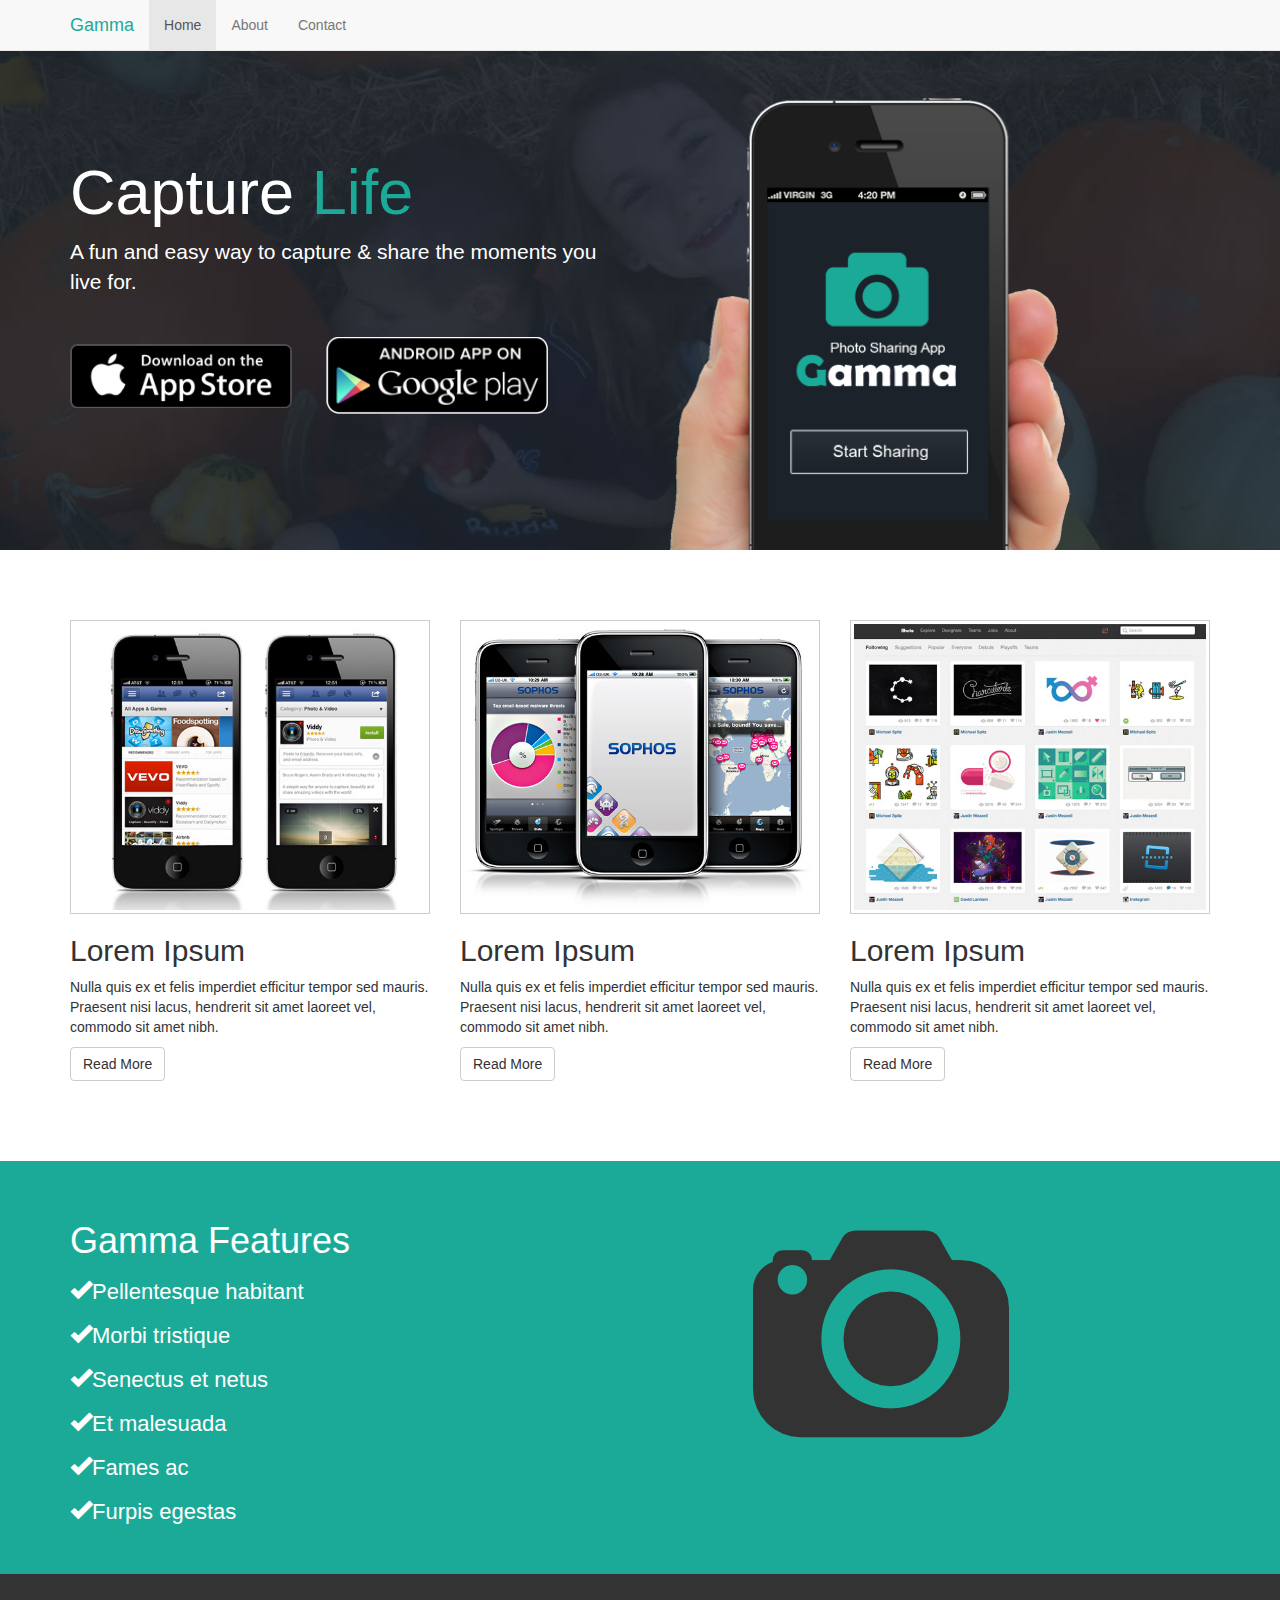
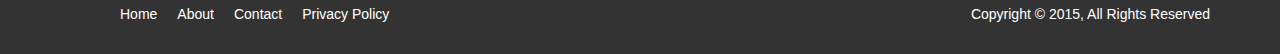
<file: app_salespage/index.html>
<!DOCTYPE html>
<html lang="en">
<head>
<meta charset="utf-8">
<meta http-equiv="X-UA-Compatible" content="IE=edge">
<meta name="viewport" content="width=device-width, initial-scale=1">
<!-- The above 3 meta tags *must* come first in the head; any other head content must come *after* these tags -->

<title>Gamma Photo Sharing App</title>

<!-- Bootstrap core CSS -->
<link href="css/bootstrap.css" rel="stylesheet">

<!-- Custom styles for this template -->
<link href="css/custom.css" rel="stylesheet">
</head>

<body>
<nav class="navbar navbar-default navbar-fixed-top">
  <div class="container">
    <div class="navbar-header">
      <button type="button" class="navbar-toggle collapsed" data-toggle="collapse" data-target="#navbar" aria-expanded="false" aria-controls="navbar"> <span class="sr-only">Toggle navigation</span> <span class="icon-bar"></span> <span class="icon-bar"></span> <span class="icon-bar"></span> </button>
      <a class="em-text navbar-brand" href="#">Gamma</a> </div>
    <div id="navbar" class="collapse navbar-collapse">
      <ul class="nav navbar-nav">
        <li class="active"><a href="index.html">Home</a></li>
        <li><a href="about.html">About</a></li>
        <li><a href="contact.html">Contact</a></li>
      </ul>
    </div>
    <!--/.nav-collapse --> 
  </div>
</nav>

<div class="jumbotron">
<div class="container">
  	<div class="row">
    
    	<div class="col-md-6">
        <h1>Capture <span class="em-text">Life</span></h1>
        <p>A fun and easy way to capture &amp; share the moments you live for.</p>
        <a href="#"><img class="app-btn" src="imgs/apple-app.png"></a>
        <a href="#"><img class="app-btn" src="imgs/google-app.png"></a>
        
        </div>
        
        <div class="col-md-6">
        <img class="showcase-img" src="imgs/site_phone.png" />
        </div>
        
    </div>
  </div>
</div>

<section id="middle">
<div class="container">
	<div class="row">
    
    	<div class="col-md-4">
         <img class="demo" src="imgs/demo1.jpg" />
         <h2>Lorem Ipsum</h2>
         <p>Nulla quis ex et felis imperdiet efficitur tempor sed mauris. Praesent nisi lacus, hendrerit sit amet laoreet vel, commodo sit amet nibh.</p>
         <a class="btn btn-default" href="#" role="button">Read More</a>
        </div>
        
        <div class="col-md-4">
         <img class="demo" src="imgs/demo2.jpg" />
         <h2>Lorem Ipsum</h2>
         <p>Nulla quis ex et felis imperdiet efficitur tempor sed mauris. Praesent nisi lacus, hendrerit sit amet laoreet vel, commodo sit amet nibh.</p>
         <a class="btn btn-default" href="#" role="button">Read More</a>
        </div>
        
        <div class="col-md-4">
         <img class="demo" src="imgs/demo3.jpg" />
         <h2>Lorem Ipsum</h2>
         <p>Nulla quis ex et felis imperdiet efficitur tempor sed mauris. Praesent nisi lacus, hendrerit sit amet laoreet vel, commodo sit amet nibh.</p>
         <a class="btn btn-default" href="#" role="button">Read More</a>
        </div>
        
    </div>
</div>

</section>

<section id="feature">
<div class="container">
	<div class="row">
    
    	<div class="col-md-5 col-xs-12">
        <h1>Gamma Features</h1>
        <ul>
        	<li><i class="glyphicon glyphicon-ok"></i>Pellentesque habitant</li>
            <li><i class="glyphicon glyphicon-ok"></i>Morbi tristique</li>
            <li><i class="glyphicon glyphicon-ok"></i>Senectus et netus</li>
            <li><i class="glyphicon glyphicon-ok"></i>Et malesuada</li>
            <li><i class="glyphicon glyphicon-ok"></i>Fames ac</li>
            <li><i class="glyphicon glyphicon-ok"></i>Furpis egestas</li>
        </ul>
        </div>
    	<div class="col-md-4 col-md-offset-2 col-xs-12">
        <img class="lg-logo" src="imgs/logo.png" />
        </div>
    </div>
</div>    
</section>


<footer>
<div class="container">
	<div class="row">
    
    	<div class="col-md-6 col-xs-12">
        <ul>
        	<li><a href="#">Home</a></li>
            <li><a href="#">About</a></li>
            <li><a href="#">Contact</a></li>
            <li><a href="#">Privacy Policy</a></li>
        </ul>    
        </div>
        
    	<div class="col-md-6 col-xs-12">
        <p>Copyright &copy; 2015, All Rights Reserved</p>
        </div>
        
    </div>
</div>
</footer>

<!-- Bootstrap core JavaScript
    ================================================== --> 
<!-- Placed at the end of the document so the pages load faster --> 
<script src="https://ajax.googleapis.com/ajax/libs/jquery/1.11.2/jquery.min.js"></script> 
<script src="js/bootstrap.js"></script>
</body>
</html>
</file>
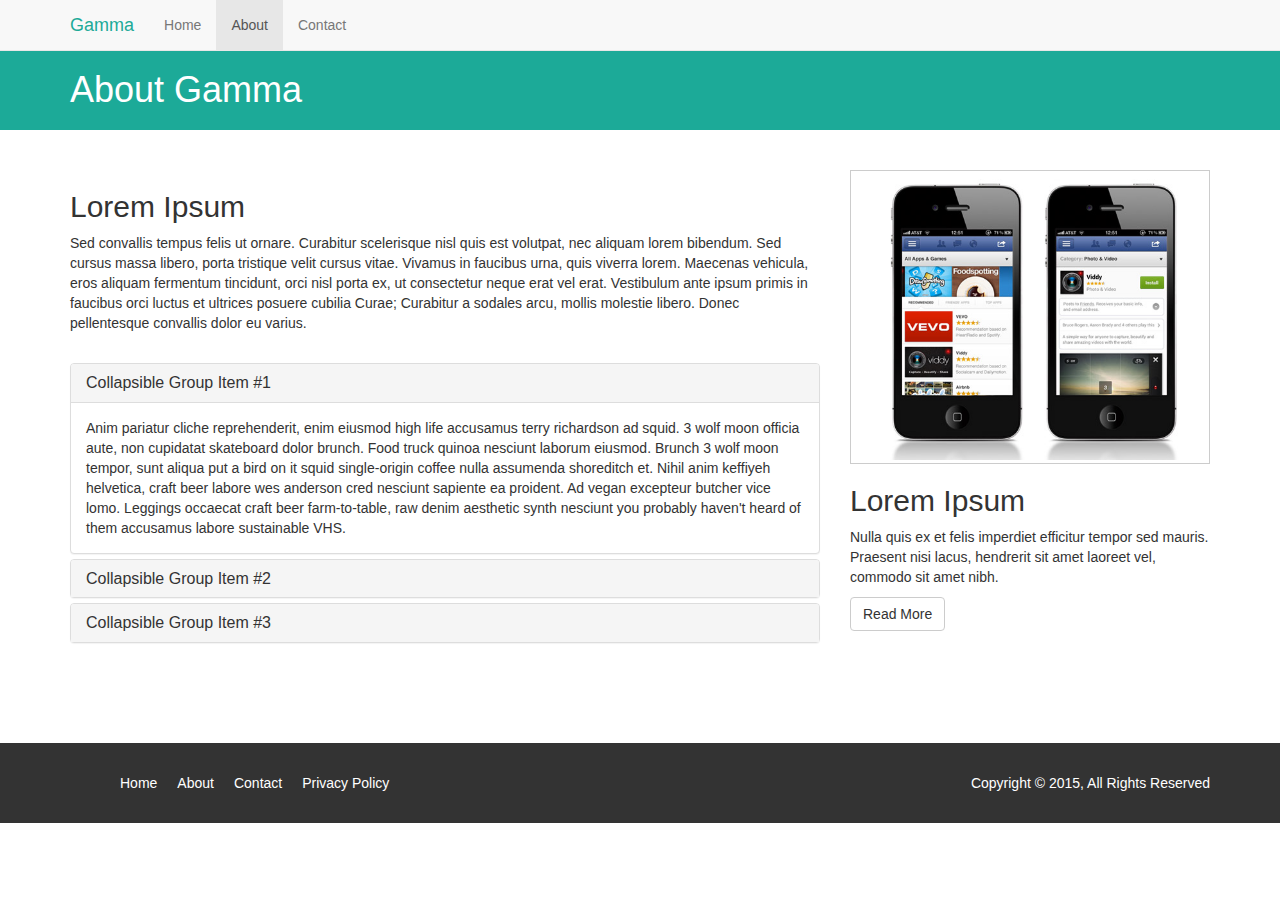
<file: app_salespage/about.html>
<!DOCTYPE html>
<html lang="en">
<head>
<meta charset="utf-8">
<meta http-equiv="X-UA-Compatible" content="IE=edge">
<meta name="viewport" content="width=device-width, initial-scale=1">
<!-- The above 3 meta tags *must* come first in the head; any other head content must come *after* these tags -->

<title>About</title>

<!-- Bootstrap core CSS -->
<link href="css/bootstrap.css" rel="stylesheet">

<!-- Custom styles for this template -->
<link href="css/custom.css" rel="stylesheet">
</head>

<body>
<nav class="navbar navbar-default navbar-fixed-top">
  <div class="container">
    <div class="navbar-header">
      <button type="button" class="navbar-toggle collapsed" data-toggle="collapse" data-target="#navbar" aria-expanded="false" aria-controls="navbar"> <span class="sr-only">Toggle navigation</span> <span class="icon-bar"></span> <span class="icon-bar"></span> <span class="icon-bar"></span> </button>
      <a class="em-text navbar-brand" href="#">Gamma</a> </div>
    <div id="navbar" class="collapse navbar-collapse">
      <ul class="nav navbar-nav">
        <li><a href="index.html">Home</a></li>
        <li class="active"><a href="about.html">About</a></li>
        <li><a href="contact.html">Contact</a></li>
      </ul>
    </div>
    <!--/.nav-collapse --> 
  </div>
</nav>
<section id="title-bar">
  <div class="container">
    <div class="row">
      <div class="col-md-12">
        <h1>About Gamma</h1>
      </div>
    </div>
  </div>
</section>
<section id="about">
  <div class="container">
    <div class="row">
      <div class="col-md-8">
        <h2>Lorem Ipsum</h2>
        <p>Sed convallis tempus felis ut ornare. Curabitur scelerisque nisl quis est volutpat, nec aliquam lorem bibendum. Sed cursus massa libero, porta tristique velit cursus vitae. Vivamus in faucibus urna, quis viverra lorem. Maecenas vehicula, eros aliquam fermentum tincidunt, orci nisl porta ex, ut consectetur neque erat vel erat. Vestibulum ante ipsum primis in faucibus orci luctus et ultrices posuere cubilia Curae; Curabitur a sodales arcu, mollis molestie libero. Donec pellentesque convallis dolor eu varius. </p>
        <br/>
        <div class="panel-group" id="accordion" role="tablist" aria-multiselectable="true">
          <div class="panel panel-default">
            <div class="panel-heading" role="tab" id="headingOne">
              <h4 class="panel-title"> <a data-toggle="collapse" data-parent="#accordion" href="#collapseOne" aria-expanded="true" aria-controls="collapseOne"> Collapsible Group Item #1 </a> </h4>
            </div>
            <div id="collapseOne" class="panel-collapse collapse in" role="tabpanel" aria-labelledby="headingOne">
              <div class="panel-body"> Anim pariatur cliche reprehenderit, enim eiusmod high life accusamus terry richardson ad squid. 3 wolf moon officia aute, non cupidatat skateboard dolor brunch. Food truck quinoa nesciunt laborum eiusmod. Brunch 3 wolf moon tempor, sunt aliqua put a bird on it squid single-origin coffee nulla assumenda shoreditch et. Nihil anim keffiyeh helvetica, craft beer labore wes anderson cred nesciunt sapiente ea proident. Ad vegan excepteur butcher vice lomo. Leggings occaecat craft beer farm-to-table, raw denim aesthetic synth nesciunt you probably haven't heard of them accusamus labore sustainable VHS. </div>
            </div>
          </div>
          <div class="panel panel-default">
            <div class="panel-heading" role="tab" id="headingTwo">
              <h4 class="panel-title"> <a class="collapsed" data-toggle="collapse" data-parent="#accordion" href="#collapseTwo" aria-expanded="false" aria-controls="collapseTwo"> Collapsible Group Item #2 </a> </h4>
            </div>
            <div id="collapseTwo" class="panel-collapse collapse" role="tabpanel" aria-labelledby="headingTwo">
              <div class="panel-body"> Anim pariatur cliche reprehenderit, enim eiusmod high life accusamus terry richardson ad squid. 3 wolf moon officia aute, non cupidatat skateboard dolor brunch. Food truck quinoa nesciunt laborum eiusmod. Brunch 3 wolf moon tempor, sunt aliqua put a bird on it squid single-origin coffee nulla assumenda shoreditch et. Nihil anim keffiyeh helvetica, craft beer labore wes anderson cred nesciunt sapiente ea proident. Ad vegan excepteur butcher vice lomo. Leggings occaecat craft beer farm-to-table, raw denim aesthetic synth nesciunt you probably haven't heard of them accusamus labore sustainable VHS. </div>
            </div>
          </div>
          <div class="panel panel-default">
            <div class="panel-heading" role="tab" id="headingThree">
              <h4 class="panel-title"> <a class="collapsed" data-toggle="collapse" data-parent="#accordion" href="#collapseThree" aria-expanded="false" aria-controls="collapseThree"> Collapsible Group Item #3 </a> </h4>
            </div>
            <div id="collapseThree" class="panel-collapse collapse" role="tabpanel" aria-labelledby="headingThree">
              <div class="panel-body"> Anim pariatur cliche reprehenderit, enim eiusmod high life accusamus terry richardson ad squid. 3 wolf moon officia aute, non cupidatat skateboard dolor brunch. Food truck quinoa nesciunt laborum eiusmod. Brunch 3 wolf moon tempor, sunt aliqua put a bird on it squid single-origin coffee nulla assumenda shoreditch et. Nihil anim keffiyeh helvetica, craft beer labore wes anderson cred nesciunt sapiente ea proident. Ad vegan excepteur butcher vice lomo. Leggings occaecat craft beer farm-to-table, raw denim aesthetic synth nesciunt you probably haven't heard of them accusamus labore sustainable VHS. </div>
            </div>
          </div>
        </div>
      </div>
      <div class="col-md-4"> <img class="demo" src="imgs/demo1.jpg" />
        <h2>Lorem Ipsum</h2>
        <p>Nulla quis ex et felis imperdiet efficitur tempor sed mauris. Praesent nisi lacus, hendrerit sit amet laoreet vel, commodo sit amet nibh.</p>
        <a class="btn btn-default" href="#" role="button">Read More</a> </div>
    </div>
  </div>
</section>
<footer>
  <div class="container">
    <div class="row">
      <div class="col-md-6 col-xs-12">
        <ul>
          <li><a href="#">Home</a></li>
          <li><a href="#">About</a></li>
          <li><a href="#">Contact</a></li>
          <li><a href="#">Privacy Policy</a></li>
        </ul>
      </div>
      <div class="col-md-6 col-xs-12">
        <p>Copyright &copy; 2015, All Rights Reserved</p>
      </div>
    </div>
  </div>
</footer>

<!-- Bootstrap core JavaScript
    ================================================== --> 
<!-- Placed at the end of the document so the pages load faster --> 
<script src="https://ajax.googleapis.com/ajax/libs/jquery/1.11.2/jquery.min.js"></script> 
<script src="js/bootstrap.js"></script>
</body>
</html>
</file>
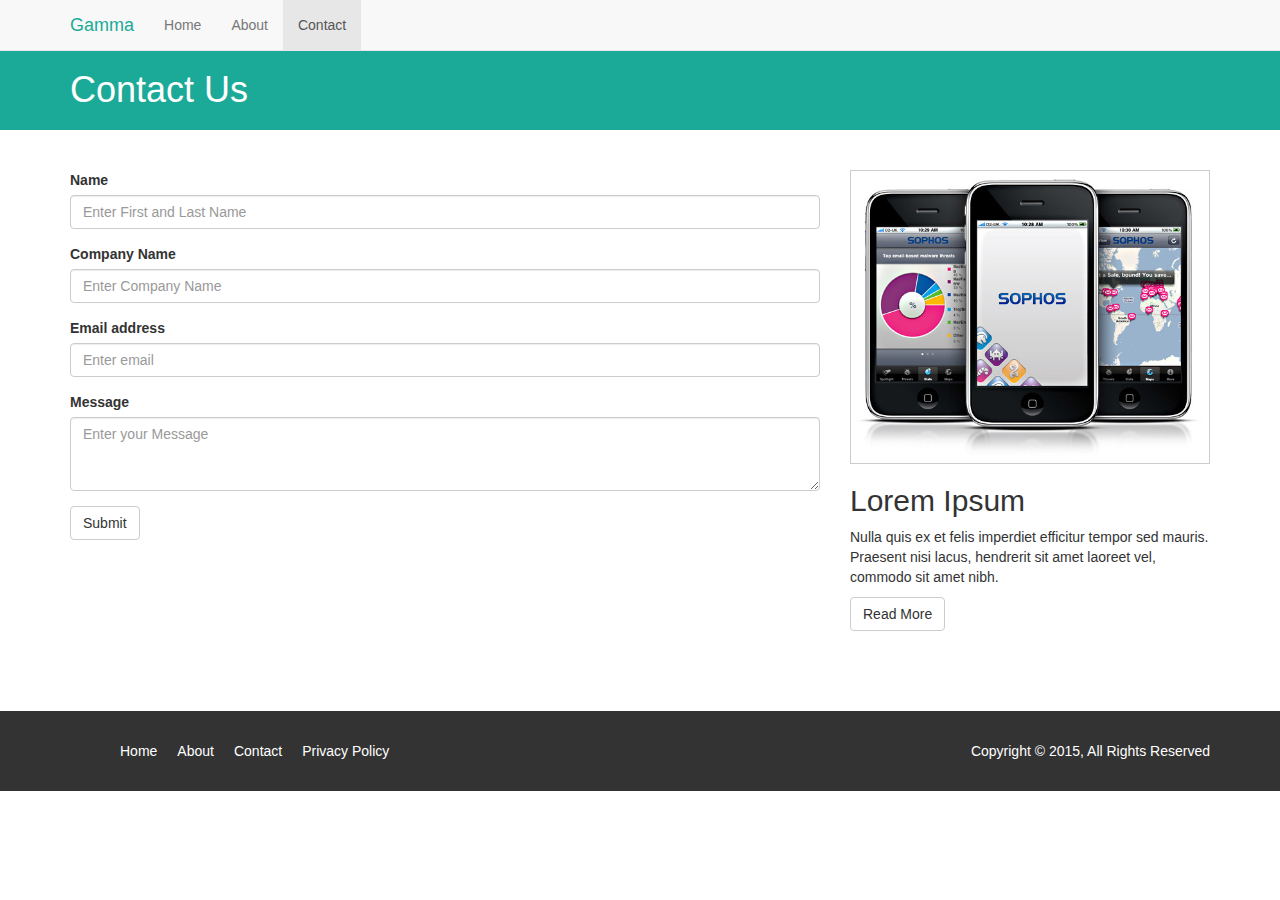
<file: app_salespage/contact.html>
<!DOCTYPE html>
<html lang="en">
<head>
<meta charset="utf-8">
<meta http-equiv="X-UA-Compatible" content="IE=edge">
<meta name="viewport" content="width=device-width, initial-scale=1">
<!-- The above 3 meta tags *must* come first in the head; any other head content must come *after* these tags -->

<title>Contact</title>

<!-- Bootstrap core CSS -->
<link href="css/bootstrap.css" rel="stylesheet">

<!-- Custom styles for this template -->
<link href="css/custom.css" rel="stylesheet">
</head>

<body>
<nav class="navbar navbar-default navbar-fixed-top">
  <div class="container">
    <div class="navbar-header">
      <button type="button" class="navbar-toggle collapsed" data-toggle="collapse" data-target="#navbar" aria-expanded="false" aria-controls="navbar"> <span class="sr-only">Toggle navigation</span> <span class="icon-bar"></span> <span class="icon-bar"></span> <span class="icon-bar"></span> </button>
      <a class="em-text navbar-brand" href="#">Gamma</a> </div>
    <div id="navbar" class="collapse navbar-collapse">
      <ul class="nav navbar-nav">
        <li><a href="index.html">Home</a></li>
        <li><a href="about.html">About</a></li>
        <li class="active"><a href="contact.html">Contact</a></li>
      </ul>
    </div>
    <!--/.nav-collapse --> 
  </div>
</nav>
<section id="title-bar">
  <div class="container">
    <div class="row">
      <div class="col-md-12">
        <h1>Contact Us</h1>
      </div>
    </div>
  </div>
</section>
<section id="contact">
  <div class="container">
    <div class="row">
      <div class="col-md-8">
        <form>
          <div class="form-group">
            <label for="name">Name</label>
            <input type="text" class="form-control" id="name" placeholder="Enter First and Last Name">
          </div>
          <div class="form-group">
            <label for="company-name">Company Name</label>
            <input type="text" class="form-control" id="company-name" placeholder="Enter Company Name">
          </div>
          <div class="form-group">
            <label for="exampleInputEmail1">Email address</label>
            <input type="email" class="form-control" id="exampleInputEmail1" placeholder="Enter email">
          </div>
          <div class="form-group">
            <label for="company-name">Message</label>
            <textarea class="form-control" rows="3" placeholder="Enter your Message"></textarea>
          </div>
          <button type="submit" class="btn btn-default">Submit</button>
        </form>
      </div>
      <div class="col-md-4"> <img class="demo" src="imgs/demo2.jpg" />
        <h2>Lorem Ipsum</h2>
        <p>Nulla quis ex et felis imperdiet efficitur tempor sed mauris. Praesent nisi lacus, hendrerit sit amet laoreet vel, commodo sit amet nibh.</p>
        <a class="btn btn-default" href="#" role="button">Read More</a> </div>
    </div>
  </div>
</section>
<footer>
  <div class="container">
    <div class="row">
      <div class="col-md-6 col-xs-12">
        <ul>
          <li><a href="#">Home</a></li>
          <li><a href="#">About</a></li>
          <li><a href="#">Contact</a></li>
          <li><a href="#">Privacy Policy</a></li>
        </ul>
      </div>
      <div class="col-md-6 col-xs-12">
        <p>Copyright &copy; 2015, All Rights Reserved</p>
      </div>
    </div>
  </div>
</footer>

<!-- Bootstrap core JavaScript
    ================================================== --> 
<!-- Placed at the end of the document so the pages load faster --> 
<script src="https://ajax.googleapis.com/ajax/libs/jquery/1.11.2/jquery.min.js"></script> 
<script src="js/bootstrap.js"></script>
</body>
</html>
</file>
<file: app_salespage/css/custom.css>
body {
	padding-top: 50px;
}
section {
	padding: 40px 0px;
}
.em-text {
	color: #1CAA98 !important;
}

.col-md-4, .col-md-8 {
	margin-bottom:40px;
}
.jumbotron {
	background: url(../imgs/background.jpg) #1E2329 no-repeat top center;
	color: #fff;
	height: 500px;
	overflow: hidden;
}
.jumbotron h1 {
	margin-top: 60px;
}
.jumbotron p {
	margin-bottom: 40px;
}
.jumbotron img.app-btn {
	width: 40%;
	margin-right: 30px;
}
.jumbotron img.showcase-img {
	width: 75%;
}
img.demo {
	width: 100%;
	border: 1px solid #ccc;
	padding: 3px;
}
section#feature {
	background: #1CAA98;
	color: #fff;
	padding: 40px 0;
	overflow: auto;
}
section#feature ul {
	padding:0;
	margin:0;
}
section#feature ul li {
	font-size: 22px;
	list-style: none;
	line-height: 2em;
}
section#title-bar {
	height: 80px;
	background: #1CAA98;
	color: #fff;
	padding: 0;
	margin: 0;
}
section#title-bar h1 {
	margin-bottom: 20px;
}
footer {
	background: #333;
	color: #fff;
	padding: 30px 0px 20px 0px;
}
footer li {
	float: left;
	padding: 0px 10px;
	list-style: none;
}
footer li a {
	color: #fff;
}
footer p {
	float: right;
}

/* MEDIA QUERIES */

@media(max-width: 1200px) {
}


 @media(max-width: 991px) {
.jumbotron img.showcase-img {
	display: none;
}
}


 @media(min-width: 768px) and (max-width: 990px) {
.jumbotron {
	height: 400px;
	background-size: 100% 100%;
}
.jumbotron img.app-btn {
	width: 30%;
}
.jumbotron h1 {
	margin-top: 10px;
}
}


 @media(max-width: 768px) {
.jumbotron {
	height: 350px;
}
.jumbotron h1 {
	margin-top: 10px;
}
}


 @media(max-width: 500px) {
	 
	 .jumbotron {
		 background-image:none;
		 text-align:center;
		 height:450px;
	 }
	 .jumbotron img.app-btn {
	width: 60%;
	margin:0 auto 30px auto;
	display:block;
}
section#feature ul li {
	font-size:19px;
	
	
}

footer ul {
	display:block;
	width:100%;
	text-align:center;
	margin:0;
	padding:0;
}
footer ul li {
	display:inline-block;
	float:none;
	text-align:center;
}
footer p{
	float:none;
	text-align:center;
	padding-top:20px;
}


}
</file>
